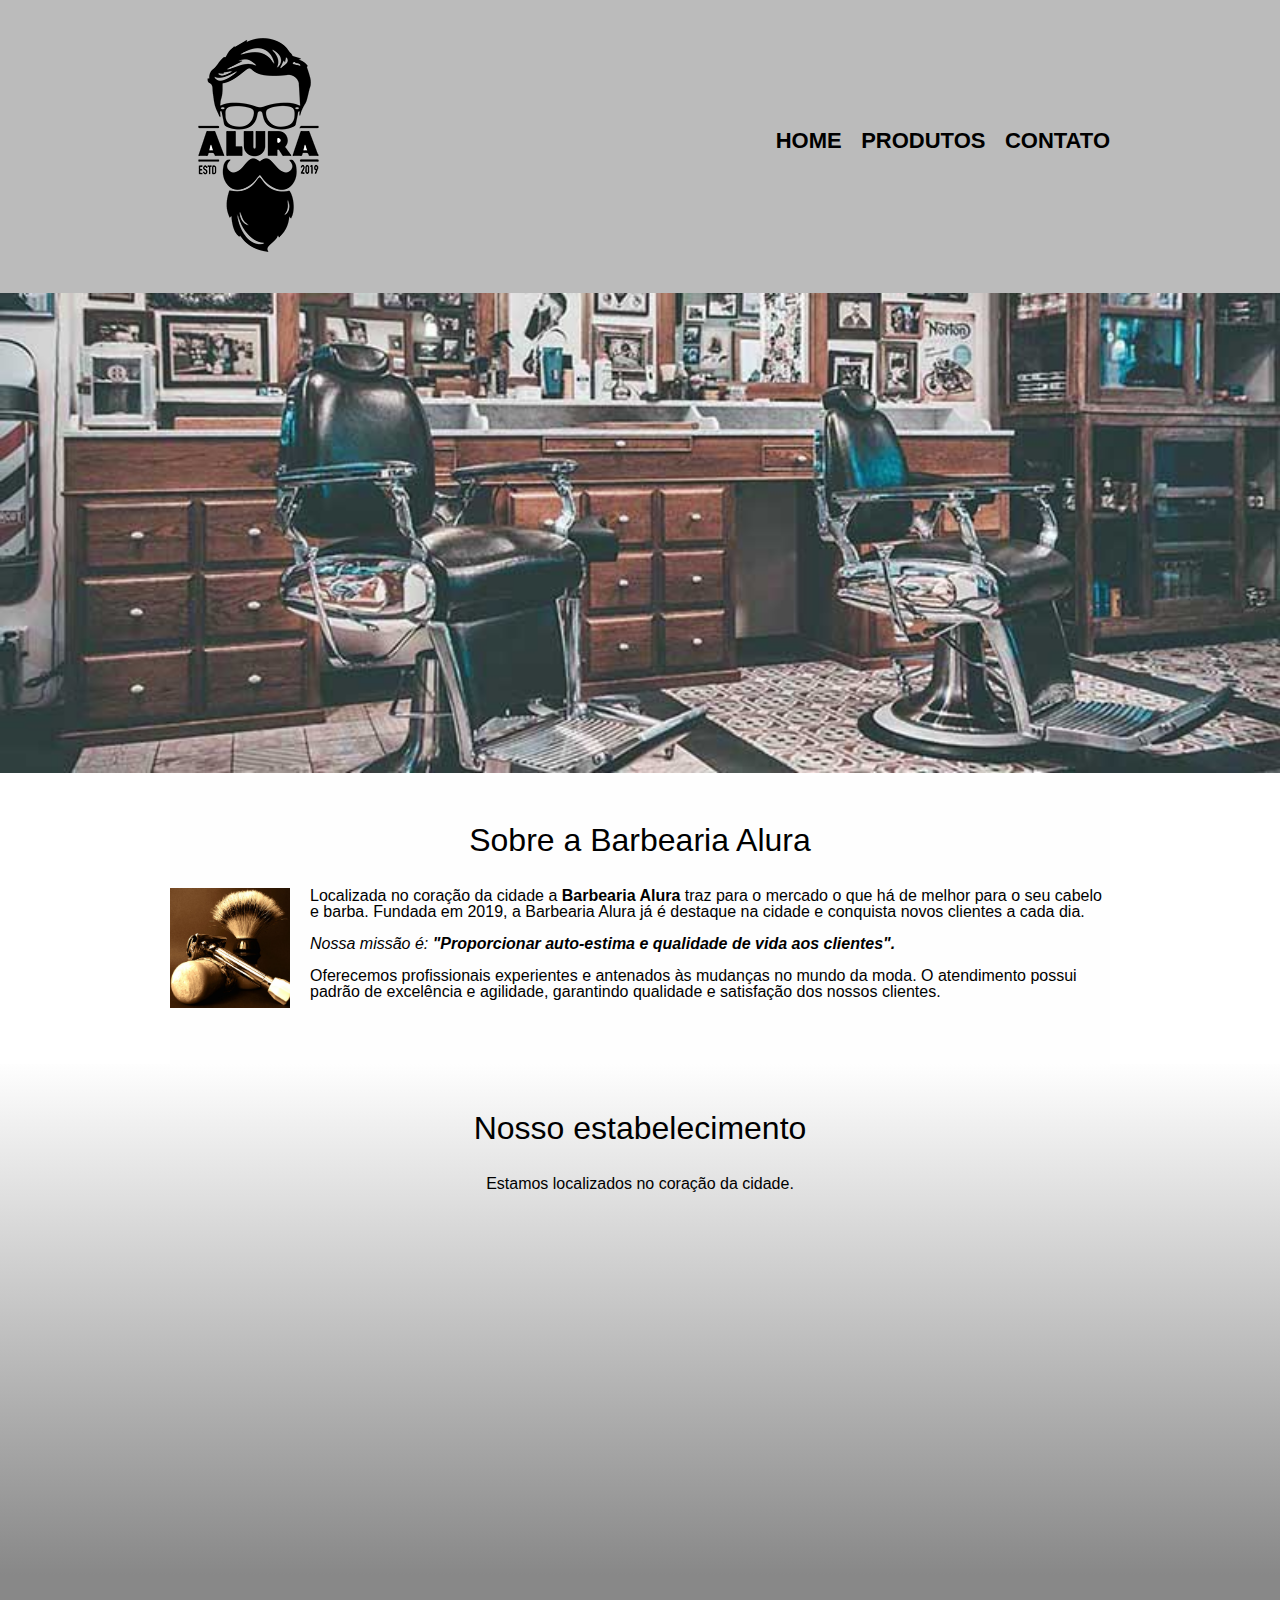
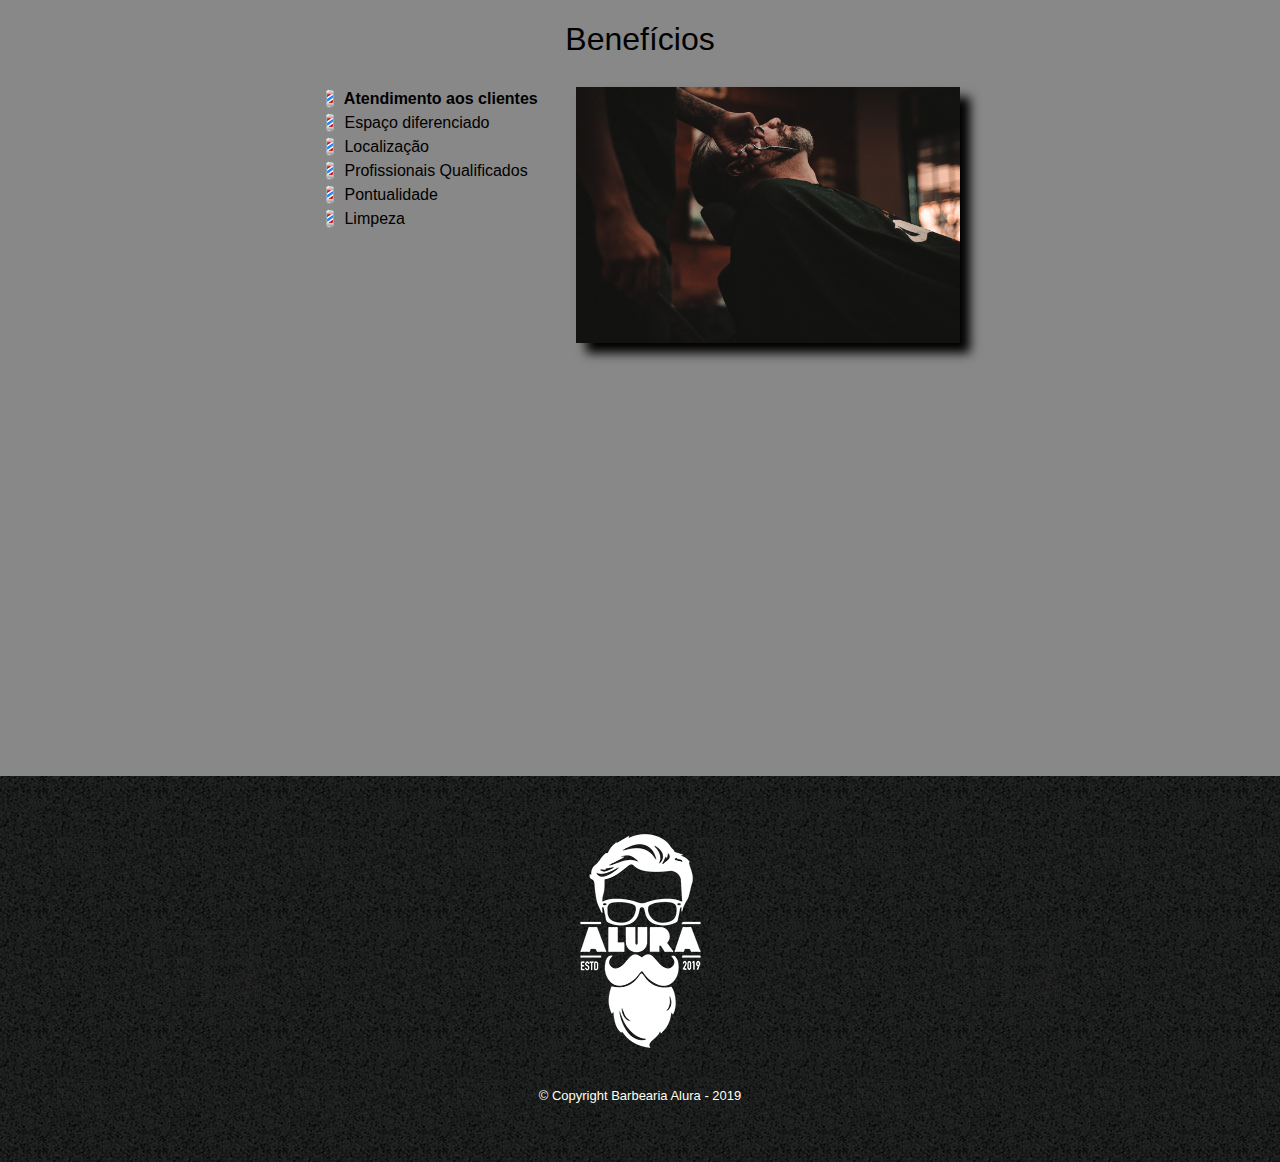
<file: index.html>
<!DOCTYPE html>
<html lang="pt-br">
    <head>
        <meta charset="UTF-8">
        <meta name="viewport" content="width=device-width">
        <title>Barbearia Alura</title>
        <link rel="stylesheet" href="reset.css">
        <link rel="stylesheet" href="style.css">
    
</head>

<body>
    <header>
        <div class="caixa">
            <h1><img src="logo.png"></h1>
            
            <nav> 
                <ul>
                    <li><a href="index.html">Home</a></li>
                    <li><a href="produtos.html">Produtos</a></li>
                    <li><a href="contato.html">Contato</a></li>
                </ul>
            </nav>
        </div>
   </header>
    <img class="banner" src="banner.jpg">
    
    <main>
        <section class="principal">
            <h2 class="titulo-principal">Sobre a Barbearia Alura</h2>

            <img class="utensilios" src="utensilios.jpg" alt="Utensílios de Barbeiro">

            <p>Localizada no coração da cidade a <strong>Barbearia Alura</strong> traz para o mercado o que há de melhor para o seu cabelo e barba. Fundada em 2019, a Barbearia Alura já é destaque na cidade e conquista novos clientes a cada dia.</p>

            <p id="missao"><em>Nossa missão é: <strong>"Proporcionar auto-estima e qualidade de vida aos clientes".</strong></em></p>

            <p>Oferecemos profissionais experientes e antenados às mudanças no mundo da moda. O atendimento possui padrão de excelência e agilidade, garantindo qualidade e satisfação dos nossos clientes.</p>
        </section>

        <section class="mapa">
            <h3 class="titulo-principal">Nosso estabelecimento</h3>
            <p>Estamos localizados no coração da cidade.</p>
            <div class="mapa-conteudo">
            <iframe src="https://www.google.com/maps/embed?pb=!1m18!1m12!1m3!1d3656.4499774665446!2d-46.63452058554236!3d-23.588189868467495!2m3!1f0!2f0!3f0!3m2!1i1024!2i768!4f13.1!3m3!1m2!1s0x94ce5a2b2ed7f3a1%3A0xab35da2f5ca62674!2sAlura%20-%20Escola%20Online%20de%20Tecnologia!5e0!3m2!1spt-PT!2sbr!4v1676240433681!5m2!1spt-PT!2sbr" width="100%" height="300" style="border:0;" allowfullscreen="" 
            loading="lazy" referrerpolicy="no-referrer-when-downgrade"></iframe>
            </div>
        </section>

            <section class="beneficios">
            <h3 class="titulo-principal">Benefícios</h3>
                
                <div class="conteudo-beneficios">
                    <ul class="lista-beneficios">
                        <li class="itens">Atendimento aos clientes</li>
                        <li class="itens">Espaço diferenciado</li>
                        <li class="itens">Localização</li>
                        <li class="itens">Profissionais Qualificados</li>
                        <li class="itens">Pontualidade</li>
                        <li class="itens">Limpeza</li>
                    </ul><img src="beneficios.jpg" class="imagem-beneficios">
                </div>

            <div class="video">
                <iframe width="100%" height="315" src="https://www.youtube.com/embed/wcVVXUV0YUY" title="YouTube video player" frameborder="0" allow="accelerometer; autoplay; clipboard-write; encrypted-media; gyroscope; picture-in-picture; web-share" allowfullscreen></iframe>
            </div>
        </section>
    </main>
        
        <footer>
            <img src="logo-branco.png">
            <p class="copyright">&copy; Copyright Barbearia Alura - 2019</p>
        </footer>
     </body>
</html>
</file>
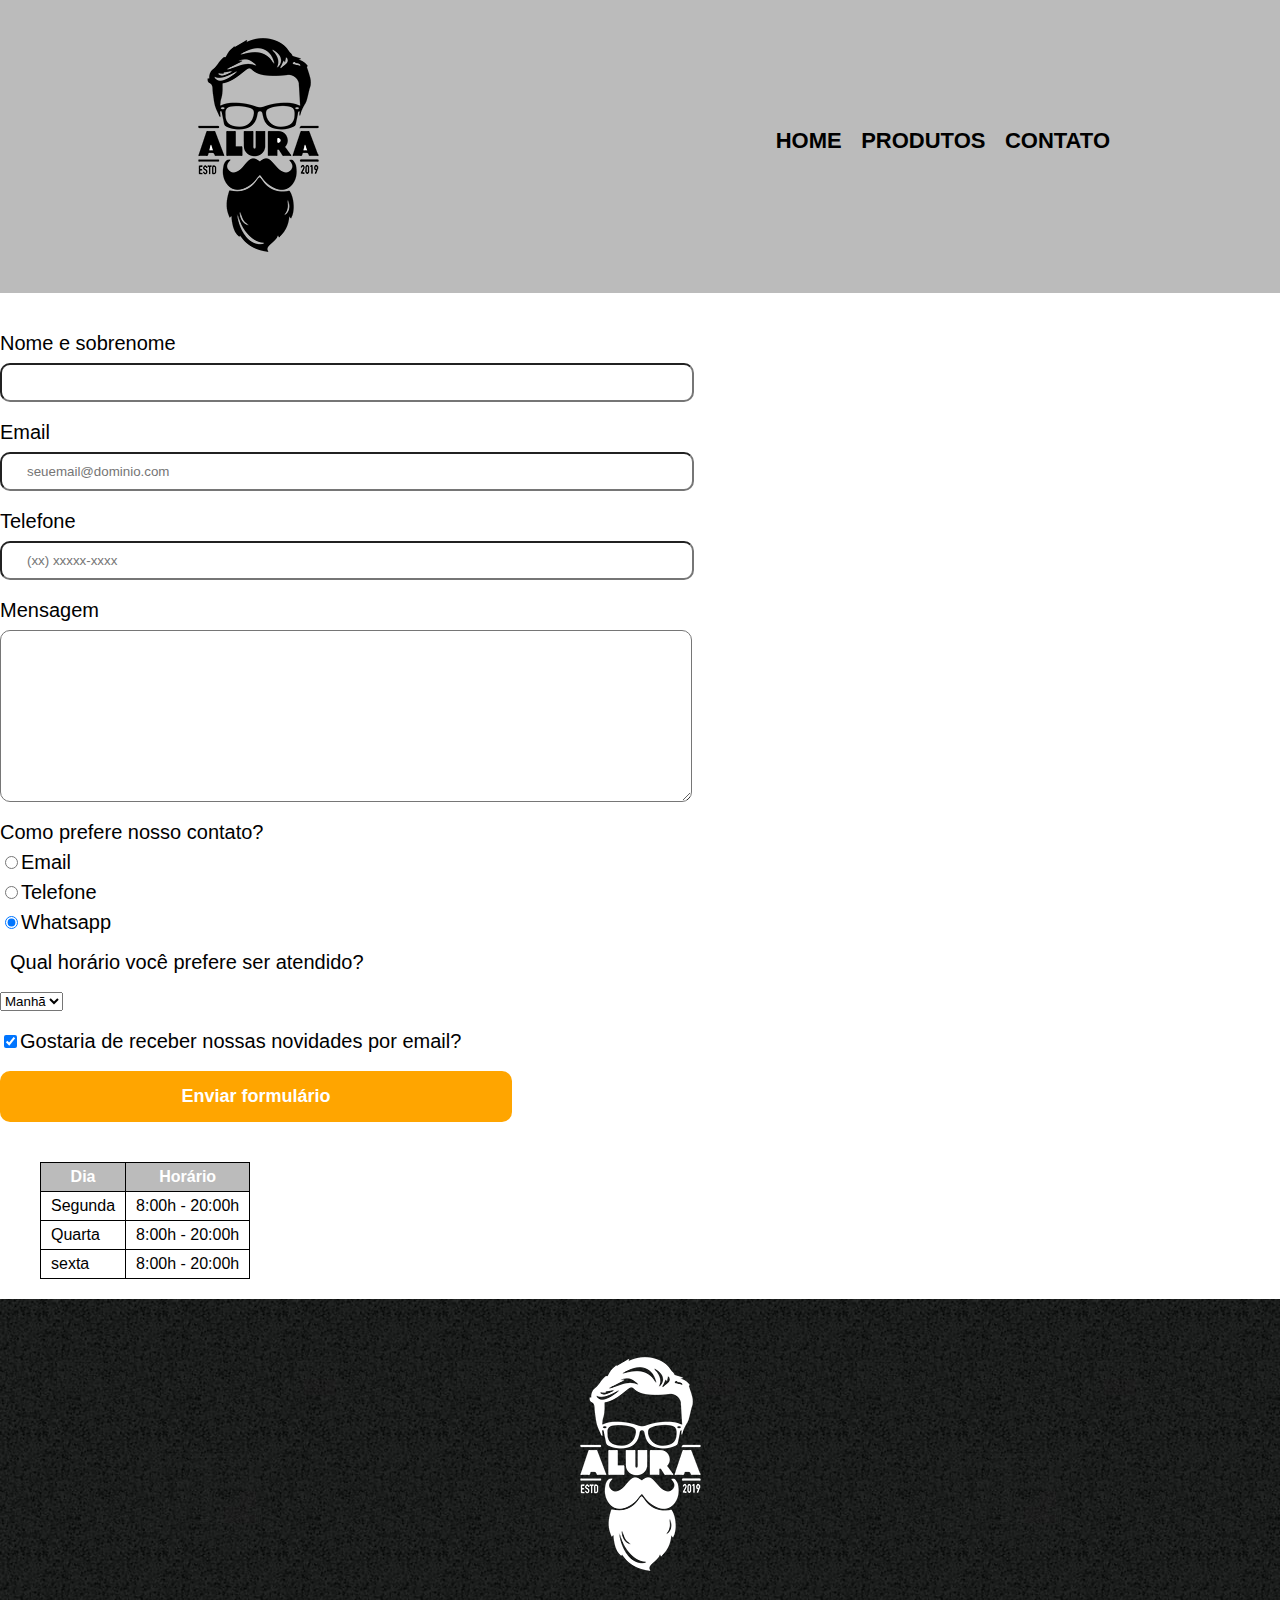
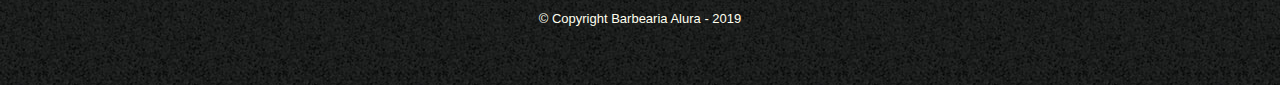
<file: contato.html>
<!DOCTYPE html>
<html lang="pt-br">
    <head>
        <meta charset="UTF-8">
        <title>Contato - Barbearia Alura</title>
        
        <link rel="stylesheet" href="reset.css">
        <link rel="stylesheet" href="style.css">
    </head>
    <body>
        <header>
            <div class="caixa">
                <h1><img src="logo.png" alt="Logo da Barbearia Alura"></h1>
                
                <nav> 
                    <ul>
                        <li><a href="index.html">Home</a></li>
                        <li><a href="produtos.html">Produtos</a></li>
                        <li><a href="contato.html">Contato</a></li>
                    </ul>
                </nav>
            </div>
        </header>
        
        <main>
            <form>
                <label for="nomeesobrenome">Nome e sobrenome</label>
                <input type="text" id="nomeesobrenome" class="input-padrao" required>

                <label for="email">Email</label>
                <input type="text" id="email" class="input-padrao" required placeholder="seuemail@dominio.com">

                <label for="telefone">Telefone</label>
                <input type="text" id="telefone" class="input-padrao" required placeholder="(xx) xxxxx-xxxx">

                <label for="mensagem">Mensagem</label>
                <textarea cols="70" rows="10" id="mensagem" class="input-padrao" required></textarea>
                    
           <fieldset>
                <legend>Como prefere nosso contato?</legend>
                <label for="radio-email"><input type="radio" name="contato" value="email" id="radio-email">Email</label>
                
                <label for="radio-telefone"><input type="radio" name="contato" value="Telefone" id="radio-telefone">Telefone</label>
                
                <label for="radio-whatsapp"><input type="radio" name="contato" value="Whatsapp" id="radio-Whatsapp" checked>Whatsapp</label>   
           </fieldset>

            <fieldset>
                <legend class="opcoes">Qual horário você prefere ser atendido?</legend>
                <select>
                    <option>Manhã</option>
                    <option>Tarde</option>
                    <option>Noite</option>
                </select>
            </fieldset>
            
            <label class="checkbox"><input type="checkbox" checked>Gostaria de receber nossas novidades por email?</label>

                <input type="submit" value="Enviar formulário" class="enviar">
            </form>

            <table>
                <thead>
                <tr>
                    <th>Dia</th>
                    <th>Horário</th>
                </tr>
               </thead>
                <tbody>
                    <tr>
                        <td>Segunda</td>
                        <td>8:00h - 20:00h</td>
                    </tr>
                    <tr>
                        <td>Quarta</td>
                        <td>8:00h - 20:00h</td>
                    </tr>  
                    <tr>
                        <td>sexta</td>
                        <td>8:00h - 20:00h</td>
                    </tr>
                </tbody>
            </table>
        </main>
        
        <footer>
            <img src="logo-branco.png" alt="Logo da Barbearia Alura">
            <p class="copyright">&copy; Copyright Barbearia Alura - 2019</p>
        </footer>
    </body>
 </html>
</file>
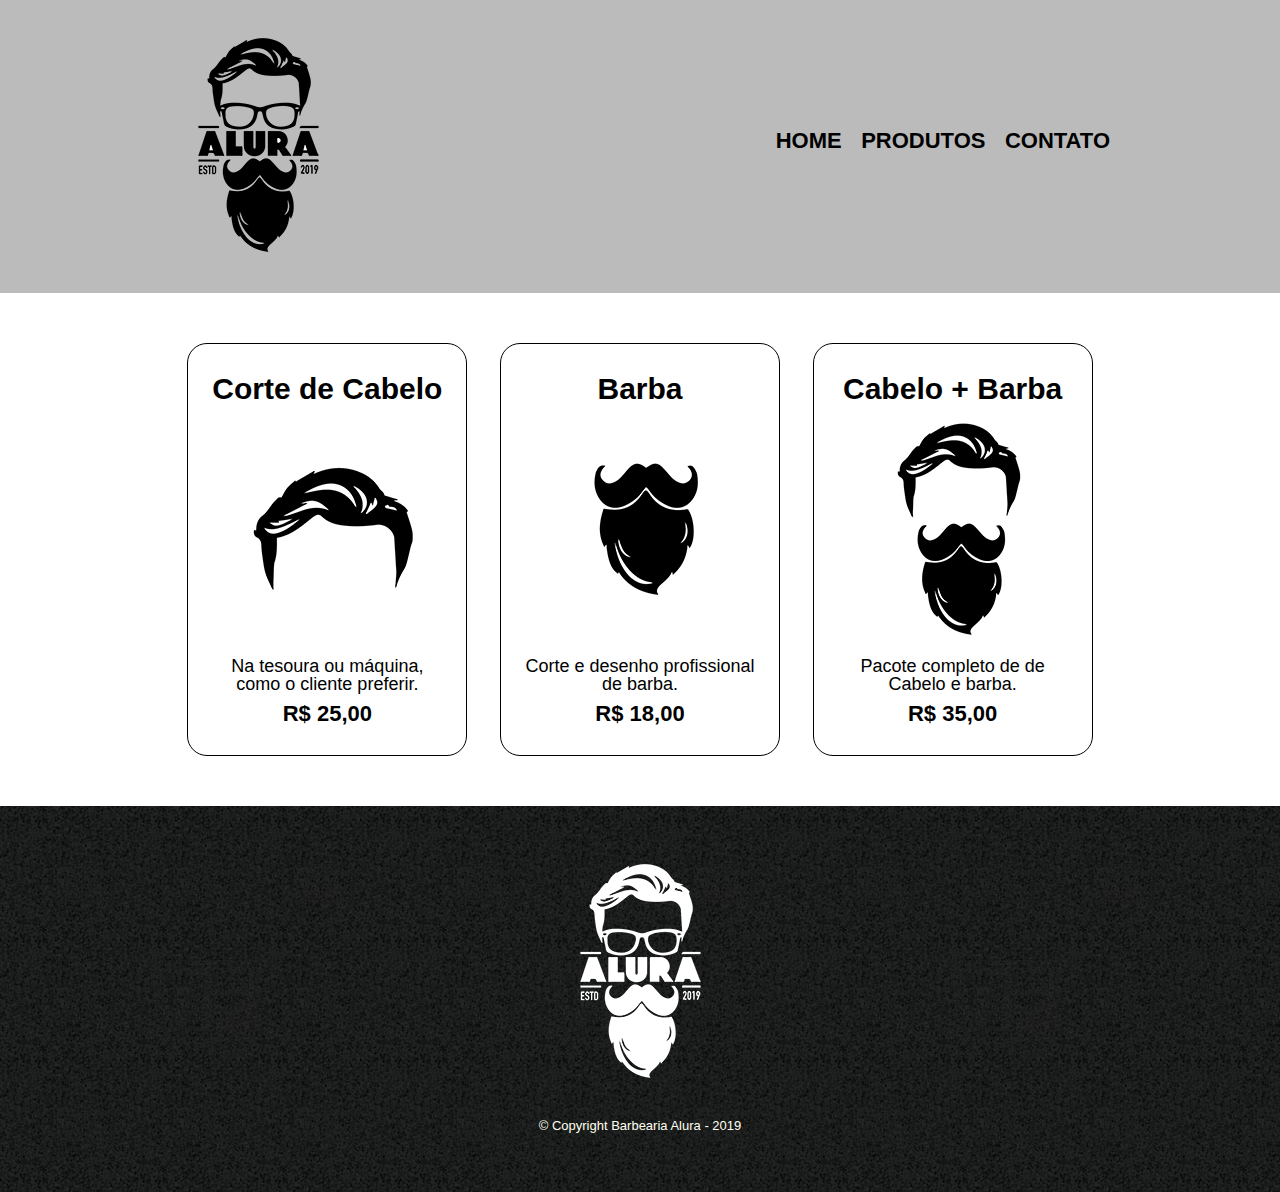
<file: produtos.html>
<!DOCTYPE html>
<html lang="pt-br">
    <head>
        <meta charset="UTF-8">
        <title>Produtos - Barbearia Alura</title>
        
        <link rel="stylesheet" href="reset.css">
        <link rel="stylesheet" href="style.css">

    </head>
    <body>
        <header>
            <div class="caixa">
                <h1><img src="logo.png"></h1>
                
                <nav> 
                    <ul>
                        <li><a href="index.html">Home</a></li>
                        <li><a href="produtos.html">Produtos</a></li>
                        <li><a href="contato.html">Contato</a></li>
                    </ul>
                </nav>
            </div>
       </header>
    
        <main>
            <ul class="produtos">
                <li>
                    <h2>Corte de Cabelo</h2>
                    <img src="cabelo.jpg">
                    <p class="produto-descricao">Na tesoura ou máquina, como o cliente preferir.</p>
                    <p class="produto-preco">R$ 25,00</p>
                </li>
                <li>
                    <h2>Barba</h2>
                    <img src="barba.jpg">
                    <p class="produto-descricao">Corte e desenho profissional de barba.</p>
                    <p class="produto-preco">R$ 18,00</p>
                </li>
                <li>
                    <h2>Cabelo + Barba</h2>
                    <img src="cabelo+barba.jpg">
                    <p class="produto-descricao">Pacote completo de de Cabelo e barba.</p>
                    <p class="produto-preco">R$ 35,00</p>
                </li>
            </ul>
        </main>
        <footer>
            <img src="logo-branco.png">
            <p class="copyright">&copy; Copyright Barbearia Alura - 2019</p>
        </footer>
    </body>
 </html>
</file>
<file: style.css>
body {
    font-family: 'Anton', sans-serif;
}

header {
    background: #BBBBBB;
    padding: 20px 0;
}

.caixa {
    width: 940px;
    position: relative;
    margin: 0 auto;
}

nav{
    position: absolute;
    top: 110px;
    right: 0;
}

nav li {
    display: inline;
    margin: 0 0 0 15px;
}

nav a {
    text-transform: uppercase;
    color: #000000;
    font-weight: bold;
    font-size: 22px;
    text-decoration: none;

}

nav a:hover {
    color: white;
    padding: 10px;
    box-sizing: border-box;
    border: 1px solid #FFFFF0;
    border-radius: 20px;
}

.produtos {
    text-align: center;
    width: 940px;
    margin: 0 auto;
    padding: 50px;
}

.produtos li {
    display: inline-block;
    text-align: center;
    width: 280px;
    vertical-align: top;
    margin: 0 1.5%;
    padding: 30px 20px ;
    box-sizing: border-box;
    border: 1px solid #000000;
    border-radius: 20px;
}

.produtos li:hover {
    border-color: #000000;
    border: 3px solid #000000;
}

.produtos li:active {
  border-color: #000000;  
}

.produtos li:hover h2 {
    font-size: 34px;
}

.produtos h2 {
    font-size: 30px;
    font-weight: bold;
}

.produto-descricao {
    font-size: 18px;
}

.produto-preco {
    font-size: 22px;
    font-weight: bold;
    margin: 10px 0 0;
}

footer {
    text-align: center;
    background: url("bg.jpg");
    padding: 40px 0;
}

.copyright {
    color: #FFFFF0;
    font-size: 13px;
    margin: 20px;
}

form {
    margin: 40px 0;

}

form label, form legend {
    display: block;
    font-size: 20px;
    margin: 0 0 10px;
}

.input-padrao {
    display: block;
    margin: 0 0 20px;
    padding: 10px 25px;
    width: 50%;
    border-radius: 10px;
}

.checkbox {
    margin: 20px 0;
}

.opcoes {
    padding: 10px;
}

.enviar {
    width: 40%;
    padding: 15px 0;
    background: orange;
    color: white;
    font-weight: bold;
    font-size: 18px;
    border: none;
    border-radius: 10px;
    transition: 0.5s background;
    cursor: pointer;
}

.enviar:hover {
    background: orangered;
    transform: scale(1.1);
}

table {
    margin: 20px 40px;

}

thead {
    background: #BBBBBB;
    color: white;
    font-weight: bold;
}

td, th {
    border: 1px solid #000000 ;
    padding: 6px 10px ;
}

/*css da página inicial (index)*/
.banner {
    width: 100%;
}

.titulo-principal {
    text-align: center;
    font-size: 2em;
    margin: 0 0 1em;
    clear: left;
}

.principal {
    padding: 3em 0;
    background: #FEFEFE;
    width: 940px;
    margin: 0 auto;
}

.principal p {
    margin: 0 0 1em;
}

.principal strong {
    font-weight: bold;
}

.principal em {
    font-style: italic;
}

.utensilios {
    width: 120px;
    float: left;
    margin: 0 20px 20px 0;
}

.mapa {
    padding: 3em 0;
    background: linear-gradient(#FEFEFE, #888888);
}

.mapa-conteudo {
    width: 940px;
    margin: 0 auto;
}

.mapa p {
    margin: 0 0 2em;
    text-align: center;
}

.beneficios {
    padding: 3em 0;
    background: #888888;
}

.conteudo-beneficios {
    width: 640px;
    margin: 0 auto;
}

.lista-beneficios {
    width: 40%;
    display: inline-block;
    vertical-align: top;
}

.itens {
    line-height: 1.5;
}

.itens:first-child {
    font-weight: bold;
}

.itens:before {
    content: "💈 ";
}

.imagem-beneficios {
    width: 60%;
    opacity: 1;
    transition: 400ms;
    box-shadow: 10px 10px 10px 0 #000000;
}

.imagem-beneficios:hover {
    opacity: 0.7;
}

.video {
    width: 560px;
    margin: 2em auto;
}

@media (max-width: 480px) {
   .caixa, .principal, .conteudo-beneficios, .mapa-conteudo, .video {
    width: auto;
}

   h1 {
    text-align: center;
}

   nav {
    position: static;
}

 .principal {
    width: 100%;
}

 .lista-beneficios, .imagem-beneficios {
    width: 100%;
}
.produtos {
    width: auto;
}

.produtos li {
    width: 100%;
    margin: 0 auto;
    display: block;
}

}
</file>
